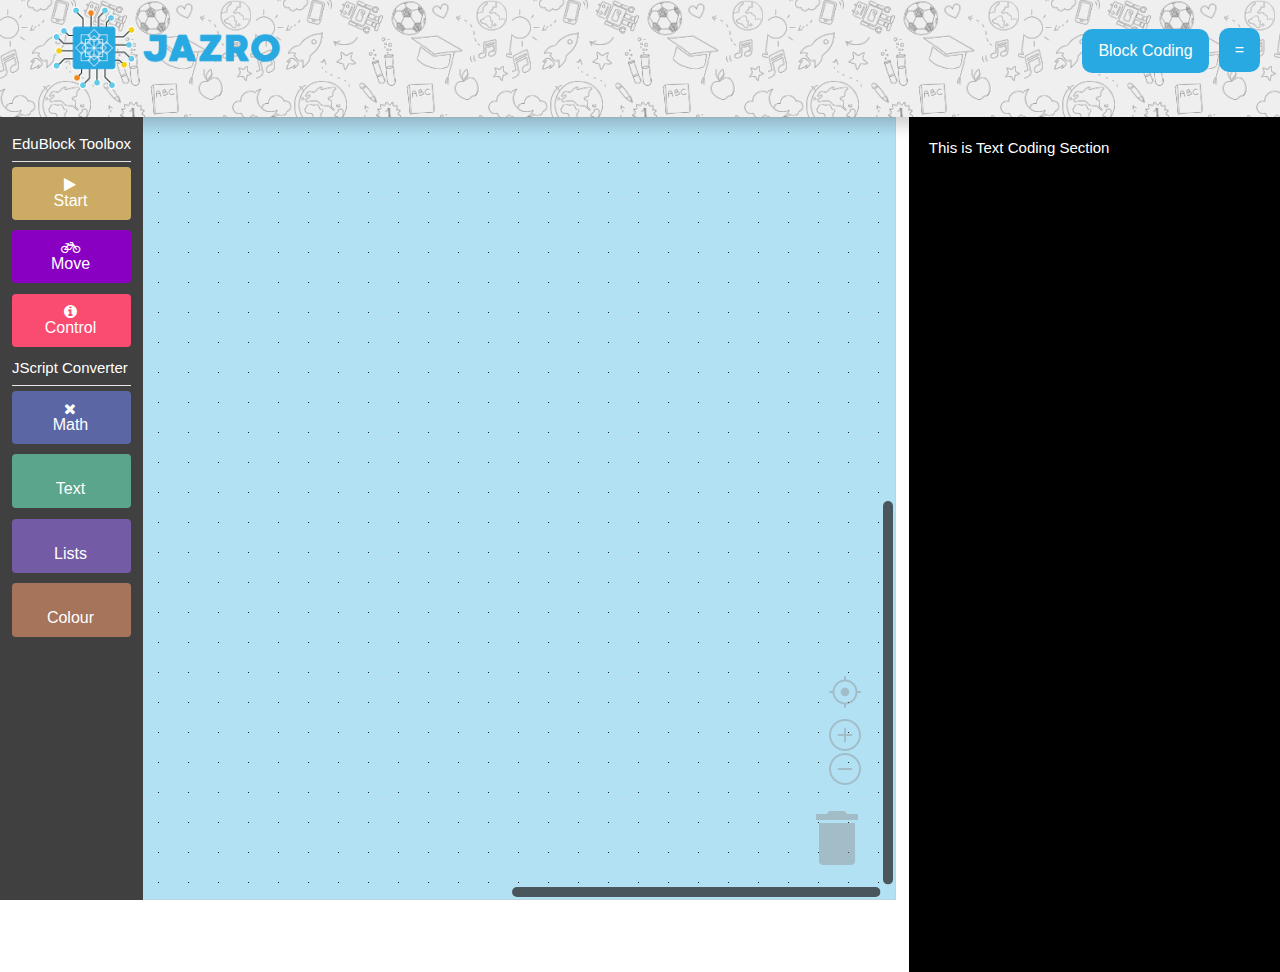
<file: Jazro2/index.html>
<html>

<meta name="viewport" content="width=device-width, initial-scale=1">

<head>
  <title>
    EduBlock Website
  </title>
  <link rel="stylesheet" href="https://www.w3schools.com/w3css/4/w3.css">
  <link rel="stylesheet" href="https://fonts.googleapis.com/css?family=Lato">
  <link rel="stylesheet" href="https://cdnjs.cloudflare.com/ajax/libs/font-awesome/4.7.0/css/font-awesome.min.css">
  <link rel="stylesheet" href="css/customToolbox_style.css">

  <link rel="stylesheet" href="https://cdn.jsdelivr.net/npm/bootstrap-icons@1.10.3/font/bootstrap-icons.css">
  <!-- bootstrap -->

  <link rel="icon" href="Pic Jazro/logo.png">


  <!--Src Blockly-->
  <script src="js/blockly_compressed.js"></script>
  <script src="js/blocks_compressed.js"></script>
  <script src="js/javascript_compressed.js"></script>
  <script src="js/en.js"></script>
  <script src="js/blocklyTheme.js"></script>
  <script src="js/blockDefinition.js"></script>
  <script src="js/toolbox_label.js"></script>
  <script src="js/custom_category.js"></script>

  <!--CSS CODE-->
  <style>
    html {
      scroll-behavior: smooth;
      caret-color: transparent;
    }

    .header {
      background-image: url('Pic Jazro/doodle.jpeg');
      background-size: 20%;
      background-color: rgba(218, 218, 218, 0.7);
      background-blend-mode: lighten;
      width: 100%;
      height: 13%;
      position: absolute;
      box-shadow: 0px 8px 16px 0px rgba(0, 0, 0, 0.2);

    }

    .dummy {

      width: 100%;
      height: 13%;

    }

    .dummy2 {

      width: 100%;
      height: 13%;

    }

    #textCoding {
      /* top: ;
      left: ; */
      /* display: none; */
      /* display: flex;
      flex-shrink: 4; */
      display: flex;
      width: 30%;
      height: 50%;
      color: white;
      background-color: rgb(0, 0, 0);
      padding: 20px;
    }

    .logo {
      transform: translateX(20px);
    }

    /*Hamburger Menu Right*/

    .dropbtn {
      background-color: #29a9e1;
      color: white;
      padding: 16px;
      padding-top: 10px;
      padding-bottom: 10px;
      font-size: 16px;
      border: none;
      cursor: pointer;
      border-radius: 10px;

    }

    .dropbtn:focus {
      background-color: #2980B9;
      color: #000;
    }

    .dropbtn:hover {
      background-color: #2980B9;
      color: #000;
    }

    .dropdown {
      position: relative;
      float: right;
      top: 28px;
      right: 40px;
    }

    .dropdown-content {
      display: none;
      position: absolute;
      background-color: #f1f1f1;
      min-width: 160px;
      overflow: auto;
      box-shadow: 0px 8px 16px 0px rgba(0, 0, 0, 0.2);
      right: 0px;
      text-align: right;
      border-radius: 5px;
    }

    .dropdown-content a {
      color: black;
      padding: 12px 16px;
      text-decoration: none;
      display: block;
    }

    .dropdown a:hover {
      background-color: #ddd;
    }

    .show {
      display: block;
    }


    /*Nav bar on the right*/
    ul {
      list-style-type: none;
      margin-top: 200px;
      padding: 10px 10px;
      width: 100px;
      background-color: #f1f1f1;
      float: right;
      border-radius: 10px;
      box-shadow: 0px 8px 16px 0px rgba(0, 0, 0, 0.2);
      background-image: url('Pic Jazro/test1.jpeg');
      background-size: 190px;
      background-color: rgba(204, 204, 204, 0.361);
      background-blend-mode: lighten;

    }

    li a {
      display: block;
      color: #000;
      padding: 8px 16px;
      text-decoration: none;
    }

    /* Change the link color on hover */
    li a:hover {
      background-color: #98afd8;
      color: rgb(0, 0, 0);
    }

    /*End of nav bar on the right*/

    /* Blockly Div */
    #blocklyDiv {
      float: left;
      height: 87%;
      width: 70%;
      position: absolute;
      top: 13%;
    }

    /* End of Blockly Div */

    /* Convert text coding Div */
    #simulation {
      left: 71%;
      height: 95%;
      width: 30%;
      position: absolute;
      transform: translate(90% 50%);
      top: 13%;
      color: white;
      background-color: rgb(0, 0, 0);
      padding: 20px;
    }

    /* End of Convert text coding  Div */

    .runCode {
      background-color: #29a9e1;
      color: white;
      padding: 16px;
      padding-top: 10px;
      padding-bottom: 10px;
      font-size: 16px;
      border: none;
      cursor: pointer;
      border-radius: 10px;

    }

    .runCode:focus {
      background-color: #2980B9;
      color: #000;
    }

    .runCode:hover {
      background-color: #2980B9;
      color: #000;
    }

    .runCodePos {
      position: relative;
      float: right;
      top: 14px;
      right: 50px;
    }

    .converter {
      background-color: #29a9e1;
      color: white;
      padding: 16px;
      padding-top: 10px;
      padding-bottom: 10px;
      font-size: 16px;
      border: none;
      cursor: pointer;
      border-radius: 10px;

    }

    .converter:focus {
      background-color: #2980B9;
      color: #000;
    }

    .converter:hover {
      background-color: #2980B9;
      color: #000;
    }

    .converterPos {
      position: relative;
      float: right;
      top: 14px;
      right: 50px;
    }
  </style>
  <!--END OF CSS CODE-->

  <script>
    /* When the user clicks on the button, 
    toggle between hiding and showing the dropdown content */

    function myFunction() {
      document.getElementById("myDropdown").classList.toggle("show");
    }

    // Close the dropdown if the user clicks outside of it

    window.onclick = function (event) {
      if (!event.target.matches('.dropbtn')) {
        var dropdowns = document.getElementsByClassName("dropdown-content");
        var i;
        for (i = 0; i < dropdowns.length; i++) {
          var openDropdown = dropdowns[i];
          if (openDropdown.classList.contains('show')) {
            openDropdown.classList.remove('show');
          }
        }
      }
    }
  </script>
</head>

<body>

  <!--Blockly Section-->

  <div id="blocklyDiv"></div>

  <!-- Text Coding section -->
  <div id="simulation">
    This is Text Coding Section
  </div>

  <!-- End Text Coding sec -->

  <xml xmlns="https://developers.google.com/blockly/xml" id="toolbox" style="display: none">
    <toolboxlabel name="EduBlock Toolbox" colour="white"></toolboxlabel>
    <sep gap="32"></sep>
    <category css-icon="customIcon fa fa-play" name="Start" colour="#ccac64">
      <block type="start"></block>
    </category>

    <category css-icon="customIcon fa fa-bicycle" name="Move" colour="#8a00c2">
      <block type="move_1">
        <field name="FB">forward</field>
        <field name="move_1">move_upward</field>
      </block>
      <block type="turn">
        <field name="RL">right</field>
        <field name="turnR">up</field>
      </block>
    </category>

    <category css-icon="customIcon fa fa-info-circle" name="Control" categorystyle="control_category">
      <block type="controls_repeat_ext">
        <value name="TIMES">
          <shadow type="math_number">
            <field name="NUM">10</field>
          </shadow>
        </value>
      </block>
      <block type="controls_whileUntil">
        <field name="MODE">WHILE</field>
      </block>
      <block type="controls_if" />
    </category>

    <toolboxlabel name="JScript Converter" colour="white"></toolboxlabel>
    <sep gap="32"></sep>

    <category css-icon="customIcon fa fa-times" name="Math" colour="#5b67a5">
      <block type="math_number">
        <field name="NUM">0</field>
      </block>
      <block type="math_arithmetic">
        <field name="OP">ADD</field>
        <value name="A">
          <shadow type="math_number">
            <field name="NUM">1</field>
          </shadow>
        </value>
        <value name="B">
          <shadow type="math_number">
            <field name="NUM">1</field>
          </shadow>
        </value>
      </block>
      <block type="math_single">
        <field name="OP">ROOT</field>
        <value name="NUM">
          <shadow type="math_number">
            <field name="NUM">9</field>
          </shadow>
        </value>
      </block>
      <block type="math_trig">
        <field name="OP">SIN</field>
        <value name="NUM">
          <shadow type="math_number">
            <field name="NUM">45</field>
          </shadow>
        </value>
      </block>
      <block type="math_constant">
        <field name="CONSTANT">PI</field>
      </block>
      <block type="math_number_property">
        <mutation divisor_input="false" />
        <field name="PROPERTY">EVEN</field>
        <value name="NUMBER_TO_CHECK">
          <shadow type="math_number">
            <field name="NUM">0</field>
          </shadow>
        </value>
      </block>
      <block type="math_round">
        <field name="OP">ROUND</field>
        <value name="NUM">
          <shadow type="math_number">
            <field name="NUM">3.1</field>
          </shadow>
        </value>
      </block>
      <block type="math_on_list">
        <mutation op="SUM" />
        <field name="OP">SUM</field>
      </block>
      <block type="math_modulo">
        <value name="DIVIDEND">
          <shadow type="math_number">
            <field name="NUM">64</field>
          </shadow>
        </value>
        <value name="DIVISOR">
          <shadow type="math_number">
            <field name="NUM">10</field>
          </shadow>
        </value>
      </block>
      <block type="math_constrain">
        <value name="VALUE">
          <shadow type="math_number">
            <field name="NUM">50</field>
          </shadow>
        </value>
        <value name="LOW">
          <shadow type="math_number">
            <field name="NUM">1</field>
          </shadow>
        </value>
        <value name="HIGH">
          <shadow type="math_number">
            <field name="NUM">100</field>
          </shadow>
        </value>
      </block>
      <block type="math_random_int">
        <value name="FROM">
          <shadow type="math_number">
            <field name="NUM">1</field>
          </shadow>
        </value>
        <value name="TO">
          <shadow type="math_number">
            <field name="NUM">100</field>
          </shadow>
        </value>
      </block>
      <block type="math_random_float" />
    </category>

    <category name="Text" colour="#5ba58c">
      <block type="text">
        <field name="TEXT" />
      </block>
      <block type="text_join">
        <mutation items="2" />
      </block>
      <block type="text_append">
        <field name="VAR" id="S0Y5$vt*|vmoI?=Fth|A">item</field>
        <value name="TEXT">
          <shadow type="text">
            <field name="TEXT" />
          </shadow>
        </value>
      </block>
      <block type="text_length">
        <value name="VALUE">
          <shadow type="text">
            <field name="TEXT">abc</field>
          </shadow>
        </value>
      </block>
      <block type="text_isEmpty">
        <value name="VALUE">
          <shadow type="text">
            <field name="TEXT" />
          </shadow>
        </value>
      </block>
      <block type="text_indexOf">
        <field name="END">FIRST</field>
        <value name="VALUE">
          <block type="variables_get">
            <field name="VAR" id="V%|(Qo*icNS8n}?Hsht]">text</field>
          </block>
        </value>
        <value name="FIND">
          <shadow type="text">
            <field name="TEXT">abc</field>
          </shadow>
        </value>
      </block>
      <block type="text_charAt">
        <mutation at="true" />
        <field name="WHERE">FROM_START</field>
        <value name="VALUE">
          <block type="variables_get">
            <field name="VAR" id="V%|(Qo*icNS8n}?Hsht]">text</field>
          </block>
        </value>
      </block>
      <block type="text_getSubstring">
        <mutation at1="true" at2="true" />
        <field name="WHERE1">FROM_START</field>
        <field name="WHERE2">FROM_START</field>
        <value name="STRING">
          <block type="variables_get">
            <field name="VAR" id="V%|(Qo*icNS8n}?Hsht]">text</field>
          </block>
        </value>
      </block>
      <block type="text_changeCase">
        <field name="CASE">UPPERCASE</field>
        <value name="TEXT">
          <shadow type="text">
            <field name="TEXT">abc</field>
          </shadow>
        </value>
      </block>
      <block type="text_trim">
        <field name="MODE">BOTH</field>
        <value name="TEXT">
          <shadow type="text">
            <field name="TEXT">abc</field>
          </shadow>
        </value>
      </block>
      <block type="text_print">
        <value name="TEXT">
          <shadow type="text">
            <field name="TEXT">abc</field>
          </shadow>
        </value>
      </block>
      <block type="text_prompt_ext">
        <mutation type="TEXT" />
        <field name="TYPE">TEXT</field>
        <value name="TEXT">
          <shadow type="text">
            <field name="TEXT">abc</field>
          </shadow>
        </value>
      </block>
    </category>

    <category name="Lists" colour="#745ba5">
      <block type="lists_create_with">
        <mutation items="0" />
      </block>
      <block type="lists_create_with">
        <mutation items="3" />
      </block>
      <block type="lists_repeat">
        <value name="NUM">
          <shadow type="math_number">
            <field name="NUM">5</field>
          </shadow>
        </value>
      </block>
      <block type="lists_length" />
      <block type="lists_isEmpty" />
      <block type="lists_indexOf">
        <field name="END">FIRST</field>
        <value name="VALUE">
          <block type="variables_get">
            <field name="VAR" id="[ut*=%w:=dz5j8Ql^3tr">list</field>
          </block>
        </value>
      </block>
      <block type="lists_getIndex">
        <mutation statement="false" at="true" />
        <field name="MODE">GET</field>
        <field name="WHERE">FROM_START</field>
        <value name="VALUE">
          <block type="variables_get">
            <field name="VAR" id="[ut*=%w:=dz5j8Ql^3tr">list</field>
          </block>
        </value>
      </block>
      <block type="lists_setIndex">
        <mutation at="true" />
        <field name="MODE">SET</field>
        <field name="WHERE">FROM_START</field>
        <value name="LIST">
          <block type="variables_get">
            <field name="VAR" id="[ut*=%w:=dz5j8Ql^3tr">list</field>
          </block>
        </value>
      </block>
      <block type="lists_getSublist">
        <mutation at1="true" at2="true" />
        <field name="WHERE1">FROM_START</field>
        <field name="WHERE2">FROM_START</field>
        <value name="LIST">
          <block type="variables_get">
            <field name="VAR" id="[ut*=%w:=dz5j8Ql^3tr">list</field>
          </block>
        </value>
      </block>
      <block type="lists_split">
        <mutation mode="SPLIT" />
        <field name="MODE">SPLIT</field>
        <value name="DELIM">
          <shadow type="text">
            <field name="TEXT">,</field>
          </shadow>
        </value>
      </block>
      <block type="lists_sort">
        <field name="TYPE">NUMERIC</field>
        <field name="DIRECTION">1</field>
      </block>
    </category>

    <category name="Colour" colour="#a5745b">
      <block type="colour_picker">
        <field name="COLOUR">#ff0000</field>
      </block>
      <block type="colour_random" />
      <block type="colour_rgb">
        <value name="RED">
          <shadow type="math_number">
            <field name="NUM">100</field>
          </shadow>
        </value>
        <value name="GREEN">
          <shadow type="math_number">
            <field name="NUM">50</field>
          </shadow>
        </value>
        <value name="BLUE">
          <shadow type="math_number">
            <field name="NUM">0</field>
          </shadow>
        </value>
      </block>
      <block type="colour_blend">
        <value name="COLOUR1">
          <shadow type="colour_picker">
            <field name="COLOUR">#ff0000</field>
          </shadow>
        </value>
        <value name="COLOUR2">
          <shadow type="colour_picker">
            <field name="COLOUR">#3333ff</field>
          </shadow>
        </value>
        <value name="RATIO">
          <shadow type="math_number">
            <field name="NUM">0.5</field>
          </shadow>
        </value>
      </block>
    </category>

    <script>
      var blocklyArea = document.getElementById('blocklyArea');
      var workspace = Blockly.inject('blocklyDiv',
        {
          media: 'media/', toolbox: document.getElementById('toolbox'), grid: {
            spacing: 30,
            length: 1,
            colour: '#1c1c1c',
            snap: true
          },
          zoom: {
            controls: true,
            wheel: true,
            startScale: 1,
            maxScale: 3,
            minScale: 0.3,
            scaleSpeed: 1.2
          }, theme: Blockly.Themes.Jazro,
        });

      workspace.addChangeListener(Blockly.Events.disableOrphans);

      function runCode() {
        window.LoopTrap = 1000;
        Blockly.JavaScript.INFINITE_LOOP_TRAP =
          'if (--window.LoopTrap == 0) throw "Infinite loop.";\n';
        var code = Blockly.JavaScript.workspaceToCode(workspace);
        Blockly.JavaScript.INFINITE_LOOP_TRAP = null;
        try {
          eval(code);
        } catch (e) {
          alert(e);
        }
      }

      workspace.addChangeListener(converter);

      function converter() {
        var codes = Blockly.JavaScript.workspaceToCode(workspace);
        document.getElementById('simulation').innerHTML = codes;
      }
    </script>


  </xml>


  <!--Header Class-->
  <div class="header">

    <div class="logo">
      <a href="https://www.jazro.com.my/">
        <img src="Pic Jazro/logo.png" alt="logo" style="height: 85px; transform: translate(30px, 5px);"></a>
      <a href="https://www.jazro.com.my/">
        <img src="Pic Jazro/text.png" alt="logo" style="height: 30px; transform: translate(30px, 5px);">
      </a>

      <div class="dropdown">
        <button onclick="myFunction()" class="dropbtn">=</button>
        <div id="myDropdown" class="dropdown-content">
          <a href="/Jazro2/LandingPage.html">Home</a>
          <a href="https://portal.jazro.com.my/">Learning Portal</a>
          <a href="https://www.jazro.com.my/about-us">About Us</a>
          <a href="/Jazro2/credit.html">credit</a>
        </div>

      </div>
      <!-- End of Dropdown Button -->

      <!-- <p class="runCodePos">
      <button onclick="runCode()" class="runCode">Run Simulation</button>
    </p> -->

      <p class="converterPos">
        <a href="index2.html">
          <button class="converter">Block Coding</button>
        </a>
      </p>

    </div>
    <!-- End of logo class -->

  </div>
  <!-- End of the Header Class-->

  <!-- End of Blockly Class -->
  <!-- <canvas id="simulation"></canvas>
  <script src="Simulation/Simulation.js"></script> -->




</body>
<html>
</file>
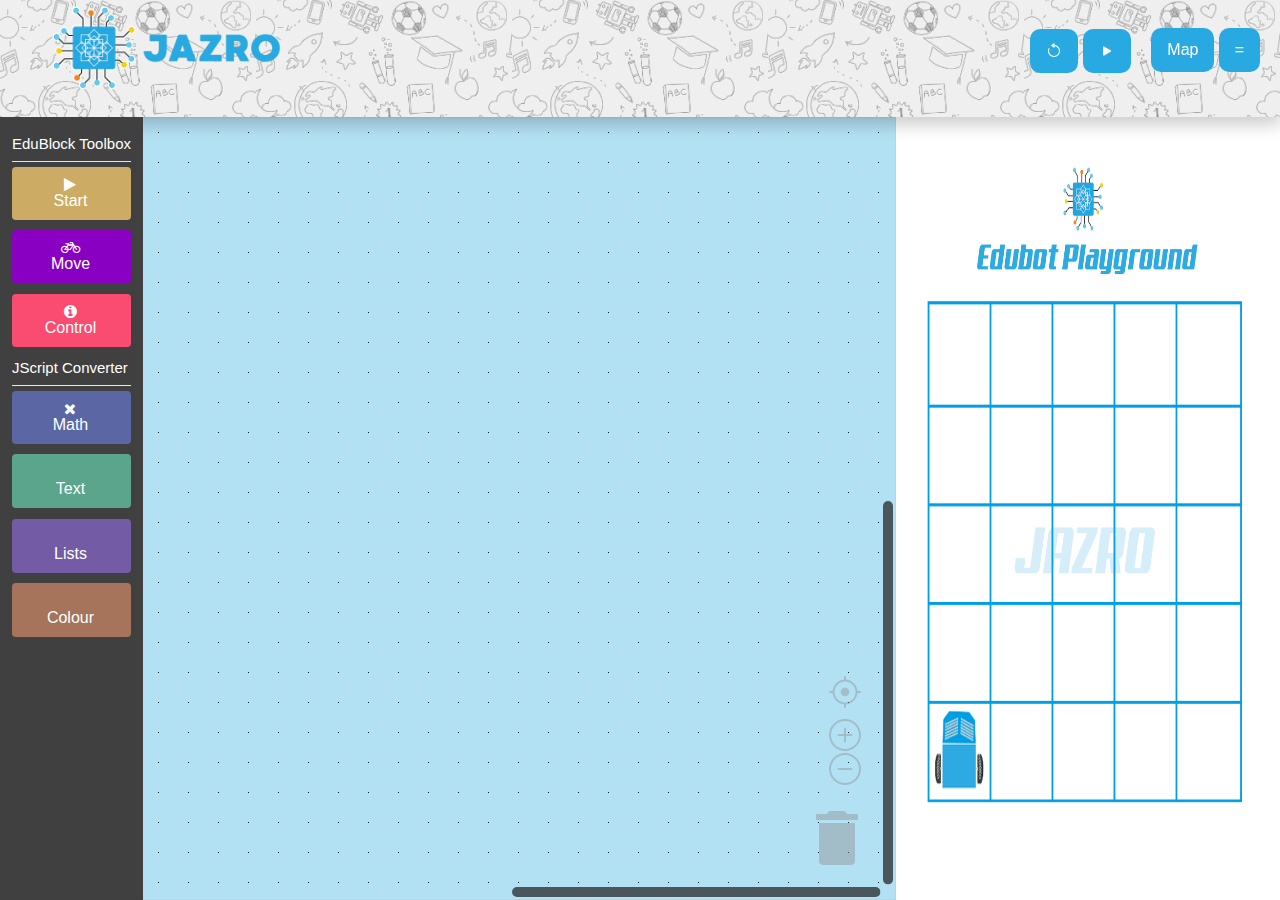
<file: Jazro2/index2.html>
<html>

<meta name="viewport" content="width=device-width, initial-scale=1">

<head>
    <title>
        EduBlock Website
    </title>
    <link rel="stylesheet" href="https://www.w3schools.com/w3css/4/w3.css">
    <link rel="stylesheet" href="https://fonts.googleapis.com/css?family=Lato">
    <link rel="stylesheet" href="https://cdnjs.cloudflare.com/ajax/libs/font-awesome/4.7.0/css/font-awesome.min.css">
    <link rel="stylesheet" href="css/customToolbox_style.css">

    <link rel="stylesheet" href="https://cdn.jsdelivr.net/npm/bootstrap-icons@1.10.3/font/bootstrap-icons.css">
    <!-- bootstrap -->

    <link rel="icon" href="Pic Jazro/logo.png">


    <!--Src Blockly-->
    <script src="js/blockly_compressed.js"></script>
    <script src="js/blocks_compressed.js"></script>
    <script src="js/javascript_compressed.js"></script>
    <script src="js/en.js"></script>
    <script src="js/blocklyTheme.js"></script>
    <script src="js/blockDefinition.js"></script>
    <script src="js/toolbox_label.js"></script>
    <script src="js/custom_category.js"></script>

    <!--CSS CODE-->
    <style>
        html {
            scroll-behavior: smooth;
            caret-color: transparent;
        }

        .header {
            background-image: url('Pic Jazro/doodle.jpeg');
            background-size: 20%;
            background-color: rgba(218, 218, 218, 0.7);
            background-blend-mode: lighten;
            width: 100%;
            height: 13%;
            position: absolute;
            box-shadow: 0px 8px 16px 0px rgba(0, 0, 0, 0.2);
        }

        .logo {
            transform: translateX(20px);
        }

        /*Hamburger Menu Right*/

        .dropbtn {
            background-color: #29a9e1;
            color: white;
            padding: 16px;
            padding-top: 10px;
            padding-bottom: 10px;
            font-size: 16px;
            border: none;
            cursor: pointer;
            border-radius: 10px;

        }

        .dropbtn:focus {
            background-color: #2980B9;
            color: #000;
        }

        .dropbtn:hover {
            background-color: #2980B9;
            color: #000;
        }

        .dropdown {
            position: relative;
            float: right;
            top: 28px;
            right: 40px;
        }

        .dropdown-content {
            display: none;
            position: absolute;
            background-color: #f1f1f1;
            min-width: 160px;
            overflow: auto;
            box-shadow: 0px 8px 16px 0px rgba(0, 0, 0, 0.2);
            right: 0px;
            text-align: right;
            border-radius: 5px;
        }

        .dropdown-content a {
            color: black;
            padding: 12px 16px;
            text-decoration: none;
            display: block;
        }

        .dropdown a:hover {
            background-color: #ddd;
        }

        .show {
            display: block;
        }


        /*Nav bar on the right*/
        ul {
            list-style-type: none;
            margin-top: 200px;
            padding: 10px 10px;
            width: 100px;
            background-color: #f1f1f1;
            float: right;
            border-radius: 10px;
            box-shadow: 0px 8px 16px 0px rgba(0, 0, 0, 0.2);
            background-image: url('Pic Jazro/test1.jpeg');
            background-size: 190px;
            background-color: rgba(204, 204, 204, 0.361);
            background-blend-mode: lighten;

        }

        li a {
            display: block;
            color: #000;
            padding: 8px 16px;
            text-decoration: none;
        }

        /* Change the link color on hover */
        li a:hover {
            background-color: #98afd8;
            color: rgb(0, 0, 0);
        }

        /*End of nav bar on the right*/

        /* Blockly Div */
        #blocklyDiv {
            float: left;
            height: 87%;
            width: 70%;
            position: absolute;
            top: 13%;
        }

        /* End of Blockly Div */

        /* Simulation Div */
        #simulation {
            left: 71%;
            height: 95%;
            width: 26%;
            position: absolute;
            top: 1%;
        }

        /* End of Simulation Div */

        .runCode {
            background-color: #29a9e1;
            color: white;
            padding: 16px;
            padding-top: 10px;
            padding-bottom: 10px;
            font-size: 16px;
            border: none;
            cursor: pointer;
            border-radius: 10px;
            height: 44px;

        }

        .runCode:hover {
            background-color: #2980B9;
            color: #000;
        }

        .runCodePos {
            position: relative;
            float: right;
            top: 14px;
            right: 60px;
        }

        .converter {
            background-color: #29a9e1;
            color: white;
            padding: 16px;
            padding-top: 10px;
            padding-bottom: 10px;
            font-size: 16px;
            border: none;
            cursor: pointer;
            border-radius: 10px;
        }

        .converter:hover {
            background-color: #2980B9;
            color: #000;
        }

        .converterPos {
            position: relative;
            float: right;
            top: 14px;
            right: 50px;
        }

        .resetCode {
            background-color: #29a9e1;
            color: white;
            padding: 16px;
            padding-top: 10px;
            padding-bottom: 10px;
            font-size: 16px;
            border: none;
            cursor: pointer;
            border-radius: 10px;
            height: 44px;
        }

        .resetCode:hover {
            background-color: #2980B9;
            color: #000;
        }

        .resetCodePos {
            position: relative;
            float: right;
            top: 14px;
            right: 65px;
        }
    </style>
    <!--END OF CSS CODE-->

    <script>
        /* When the user clicks on the button, 
        toggle between hiding and showing the dropdown content */

        function myFunction() {
            document.getElementById("myDropdown").classList.toggle("show");
        }

        function myFunction2() {
            document.getElementById("myDropdown2").classList.toggle("show");
        }

        // Close the dropdown if the user clicks outside of it

        window.onclick = function (event) {
            if (!event.target.matches('.dropbtn')) {
                var dropdowns = document.getElementsByClassName("dropdown-content");
                var i;
                for (i = 0; i < dropdowns.length; i++) {
                    var openDropdown = dropdowns[i];
                    if (openDropdown.classList.contains('show')) {
                        openDropdown.classList.remove('show');
                    }
                }
            }
        }
    </script>
</head>

<body>

    <!--Blockly Section-->

    <div id="blocklyDiv"></div>

    <xml xmlns="https://developers.google.com/blockly/xml" id="toolbox" style="display: none">
        <toolboxlabel name="EduBlock Toolbox" colour="white"></toolboxlabel>
        <sep gap="32"></sep>
        <category css-icon="customIcon fa fa-play" name="Start" colour="#ccac64">
            <block type="start"></block>
        </category>

        <category css-icon="customIcon fa fa-bicycle" name="Move" colour="#8a00c2">
            <block type="move_1">
                <field name="FB">forward</field>
                <field name="move_1">move_upward</field>
            </block>
            <block type="turn">
                <field name="RL">right</field>
                <field name="turnR">up</field>
            </block>
        </category>

        <category css-icon="customIcon fa fa-info-circle" name="Control" categorystyle="control_category">
            <block type="controls_repeat_ext">
                <value name="TIMES">
                    <shadow type="math_number">
                        <field name="NUM">10</field>
                    </shadow>
                </value>
            </block>
            <block type="controls_whileUntil">
                <field name="MODE">WHILE</field>
            </block>
            <block type="controls_if" />
        </category>

        <toolboxlabel name="JScript Converter" colour="white"></toolboxlabel>
        <sep gap="32"></sep>

        <category css-icon="customIcon fa fa-times" name="Math" colour="#5b67a5">
            <block type="math_number">
                <field name="NUM">0</field>
            </block>
            <block type="math_arithmetic">
                <field name="OP">ADD</field>
                <value name="A">
                    <shadow type="math_number">
                        <field name="NUM">1</field>
                    </shadow>
                </value>
                <value name="B">
                    <shadow type="math_number">
                        <field name="NUM">1</field>
                    </shadow>
                </value>
            </block>
            <block type="math_single">
                <field name="OP">ROOT</field>
                <value name="NUM">
                    <shadow type="math_number">
                        <field name="NUM">9</field>
                    </shadow>
                </value>
            </block>
            <block type="math_trig">
                <field name="OP">SIN</field>
                <value name="NUM">
                    <shadow type="math_number">
                        <field name="NUM">45</field>
                    </shadow>
                </value>
            </block>
            <block type="math_constant">
                <field name="CONSTANT">PI</field>
            </block>
            <block type="math_number_property">
                <mutation divisor_input="false" />
                <field name="PROPERTY">EVEN</field>
                <value name="NUMBER_TO_CHECK">
                    <shadow type="math_number">
                        <field name="NUM">0</field>
                    </shadow>
                </value>
            </block>
            <block type="math_round">
                <field name="OP">ROUND</field>
                <value name="NUM">
                    <shadow type="math_number">
                        <field name="NUM">3.1</field>
                    </shadow>
                </value>
            </block>
            <block type="math_on_list">
                <mutation op="SUM" />
                <field name="OP">SUM</field>
            </block>
            <block type="math_modulo">
                <value name="DIVIDEND">
                    <shadow type="math_number">
                        <field name="NUM">64</field>
                    </shadow>
                </value>
                <value name="DIVISOR">
                    <shadow type="math_number">
                        <field name="NUM">10</field>
                    </shadow>
                </value>
            </block>
            <block type="math_constrain">
                <value name="VALUE">
                    <shadow type="math_number">
                        <field name="NUM">50</field>
                    </shadow>
                </value>
                <value name="LOW">
                    <shadow type="math_number">
                        <field name="NUM">1</field>
                    </shadow>
                </value>
                <value name="HIGH">
                    <shadow type="math_number">
                        <field name="NUM">100</field>
                    </shadow>
                </value>
            </block>
            <block type="math_random_int">
                <value name="FROM">
                    <shadow type="math_number">
                        <field name="NUM">1</field>
                    </shadow>
                </value>
                <value name="TO">
                    <shadow type="math_number">
                        <field name="NUM">100</field>
                    </shadow>
                </value>
            </block>
            <block type="math_random_float" />
        </category>

        <category name="Text" colour="#5ba58c">
            <block type="text">
                <field name="TEXT" />
            </block>
            <block type="text_join">
                <mutation items="2" />
            </block>
            <block type="text_append">
                <field name="VAR" id="S0Y5$vt*|vmoI?=Fth|A">item</field>
                <value name="TEXT">
                    <shadow type="text">
                        <field name="TEXT" />
                    </shadow>
                </value>
            </block>
            <block type="text_length">
                <value name="VALUE">
                    <shadow type="text">
                        <field name="TEXT">abc</field>
                    </shadow>
                </value>
            </block>
            <block type="text_isEmpty">
                <value name="VALUE">
                    <shadow type="text">
                        <field name="TEXT" />
                    </shadow>
                </value>
            </block>
            <block type="text_indexOf">
                <field name="END">FIRST</field>
                <value name="VALUE">
                    <block type="variables_get">
                        <field name="VAR" id="V%|(Qo*icNS8n}?Hsht]">text</field>
                    </block>
                </value>
                <value name="FIND">
                    <shadow type="text">
                        <field name="TEXT">abc</field>
                    </shadow>
                </value>
            </block>
            <block type="text_charAt">
                <mutation at="true" />
                <field name="WHERE">FROM_START</field>
                <value name="VALUE">
                    <block type="variables_get">
                        <field name="VAR" id="V%|(Qo*icNS8n}?Hsht]">text</field>
                    </block>
                </value>
            </block>
            <block type="text_getSubstring">
                <mutation at1="true" at2="true" />
                <field name="WHERE1">FROM_START</field>
                <field name="WHERE2">FROM_START</field>
                <value name="STRING">
                    <block type="variables_get">
                        <field name="VAR" id="V%|(Qo*icNS8n}?Hsht]">text</field>
                    </block>
                </value>
            </block>
            <block type="text_changeCase">
                <field name="CASE">UPPERCASE</field>
                <value name="TEXT">
                    <shadow type="text">
                        <field name="TEXT">abc</field>
                    </shadow>
                </value>
            </block>
            <block type="text_trim">
                <field name="MODE">BOTH</field>
                <value name="TEXT">
                    <shadow type="text">
                        <field name="TEXT">abc</field>
                    </shadow>
                </value>
            </block>
            <block type="text_print">
                <value name="TEXT">
                    <shadow type="text">
                        <field name="TEXT">abc</field>
                    </shadow>
                </value>
            </block>
            <block type="text_prompt_ext">
                <mutation type="TEXT" />
                <field name="TYPE">TEXT</field>
                <value name="TEXT">
                    <shadow type="text">
                        <field name="TEXT">abc</field>
                    </shadow>
                </value>
            </block>
        </category>

        <category name="Lists" colour="#745ba5">
            <block type="lists_create_with">
                <mutation items="0" />
            </block>
            <block type="lists_create_with">
                <mutation items="3" />
            </block>
            <block type="lists_repeat">
                <value name="NUM">
                    <shadow type="math_number">
                        <field name="NUM">5</field>
                    </shadow>
                </value>
            </block>
            <block type="lists_length" />
            <block type="lists_isEmpty" />
            <block type="lists_indexOf">
                <field name="END">FIRST</field>
                <value name="VALUE">
                    <block type="variables_get">
                        <field name="VAR" id="[ut*=%w:=dz5j8Ql^3tr">list</field>
                    </block>
                </value>
            </block>
            <block type="lists_getIndex">
                <mutation statement="false" at="true" />
                <field name="MODE">GET</field>
                <field name="WHERE">FROM_START</field>
                <value name="VALUE">
                    <block type="variables_get">
                        <field name="VAR" id="[ut*=%w:=dz5j8Ql^3tr">list</field>
                    </block>
                </value>
            </block>
            <block type="lists_setIndex">
                <mutation at="true" />
                <field name="MODE">SET</field>
                <field name="WHERE">FROM_START</field>
                <value name="LIST">
                    <block type="variables_get">
                        <field name="VAR" id="[ut*=%w:=dz5j8Ql^3tr">list</field>
                    </block>
                </value>
            </block>
            <block type="lists_getSublist">
                <mutation at1="true" at2="true" />
                <field name="WHERE1">FROM_START</field>
                <field name="WHERE2">FROM_START</field>
                <value name="LIST">
                    <block type="variables_get">
                        <field name="VAR" id="[ut*=%w:=dz5j8Ql^3tr">list</field>
                    </block>
                </value>
            </block>
            <block type="lists_split">
                <mutation mode="SPLIT" />
                <field name="MODE">SPLIT</field>
                <value name="DELIM">
                    <shadow type="text">
                        <field name="TEXT">,</field>
                    </shadow>
                </value>
            </block>
            <block type="lists_sort">
                <field name="TYPE">NUMERIC</field>
                <field name="DIRECTION">1</field>
            </block>
        </category>

        <category name="Colour" colour="#a5745b">
            <block type="colour_picker">
                <field name="COLOUR">#ff0000</field>
            </block>
            <block type="colour_random" />
            <block type="colour_rgb">
                <value name="RED">
                    <shadow type="math_number">
                        <field name="NUM">100</field>
                    </shadow>
                </value>
                <value name="GREEN">
                    <shadow type="math_number">
                        <field name="NUM">50</field>
                    </shadow>
                </value>
                <value name="BLUE">
                    <shadow type="math_number">
                        <field name="NUM">0</field>
                    </shadow>
                </value>
            </block>
            <block type="colour_blend">
                <value name="COLOUR1">
                    <shadow type="colour_picker">
                        <field name="COLOUR">#ff0000</field>
                    </shadow>
                </value>
                <value name="COLOUR2">
                    <shadow type="colour_picker">
                        <field name="COLOUR">#3333ff</field>
                    </shadow>
                </value>
                <value name="RATIO">
                    <shadow type="math_number">
                        <field name="NUM">0.5</field>
                    </shadow>
                </value>
            </block>
        </category>

        <script>
            var blocklyArea = document.getElementById('blocklyArea');
            var workspace = Blockly.inject('blocklyDiv',
                {
                    media: 'media/', toolbox: document.getElementById('toolbox'), grid: {
                        spacing: 30,
                        length: 1,
                        colour: '#1c1c1c',
                        snap: true
                    },
                    zoom: {
                        controls: true,
                        wheel: true,
                        startScale: 1,
                        maxScale: 3,
                        minScale: 0.3,
                        scaleSpeed: 1.2
                    }, theme: Blockly.Themes.Jazro,
                });

            workspace.addChangeListener(Blockly.Events.disableOrphans);

            function runCode() {
                window.LoopTrap = 1000;
                Blockly.JavaScript.INFINITE_LOOP_TRAP =
                    'if (--window.LoopTrap == 0) throw "Infinite loop.";\n';
                var code = Blockly.JavaScript.workspaceToCode(workspace);
                Blockly.JavaScript.INFINITE_LOOP_TRAP = null;
                try {
                    eval(code);
                    step();
                } catch (e) {
                    alert(e);
                }
                var snd = new Audio('media/click.mp3')
                snd.play()
            }
        </script>
    </xml>


    <!-- End of Blockly Class -->
    <canvas id="simulation"></canvas>
    <script src="js/Simulation.js"></script>

    <!--Header Class-->
    <div class="header">

        <div class="logo">
            <a href="https://www.jazro.com.my/">
                <img src="Pic Jazro/logo.png" alt="logo" style="height: 85px; transform: translate(30px, 5px);"></a>
            <a href="https://www.jazro.com.my/">
                <img src="Pic Jazro/text.png" alt="logo" style="height: 30px; transform: translate(30px, 5px);">
            </a>

            <div class="dropdown">
                <button onclick="myFunction2()" class="dropbtn">Map</button>
                <div id="myDropdown2" class="dropdown-content">
                    <a onclick="defMap()">Playground</a>
                    <a onclick="lvl1()">Level 1</a>
                    <a onclick="lvl2()">Level 2</a>
                    <a onclick="lvl3()">Level 3</a>
                    <a href="/Jazro2/index.html">Converter</a>

                </div>

                <button onclick="myFunction()" class="dropbtn">=</button>
                <div id="myDropdown" class="dropdown-content">
                    <a href="/Jazro2/LandingPage.html">Home</a>
                    <a href="https://portal.jazro.com.my/">Learning Portal</a>
                    <a href="https://www.jazro.com.my/about-us">About Us</a>
                    <a href="/Jazro2/credit.html">Credit</a>
                </div>


            </div>
            <!-- End of Dropdown Button -->

            <p class="runCodePos">
                <button class="runCode" onclick="runCode()">
                    <i class="bi bi-play-fill"></i>
                </button>
            </p>

            <p class="resetCodePos">
                <button class="resetCode" onclick="resetCode()">
                    <i class="bi bi-arrow-counterclockwise"></i>
                </button>
            </p>

        </div>
        <!-- End of logo class -->

    </div>
    <!-- End of the Header Class-->

</body>
<html>
</file>
<file: Jazro2/css/customToolbox_style.css>
/* Makes our label white. */
.blocklyTreeLabel {
  color: rgb(255, 255, 255);
}

/* Adds padding around the group of categories and separators. */
.blocklyToolboxContents {
  padding: .8em;
}

/* Adds space between the categories, rounds the corners and adds space around the label. */
.blocklyTreeRow {
  padding: 10px;
  margin-bottom: .7em;
  border-radius: 4px;
}

/* Changes color of the icon to white. */
.customIcon {
  color: rgb(255, 255, 255);

}

/* Stacks the icon on top of the label. */
.blocklyTreeRowContentContainer {
  display: flex;
  flex-direction: column;
  align-items: center;
  padding-left: 8px;
}

.blocklyTreeRow {
  height: initial;
}
</file>
